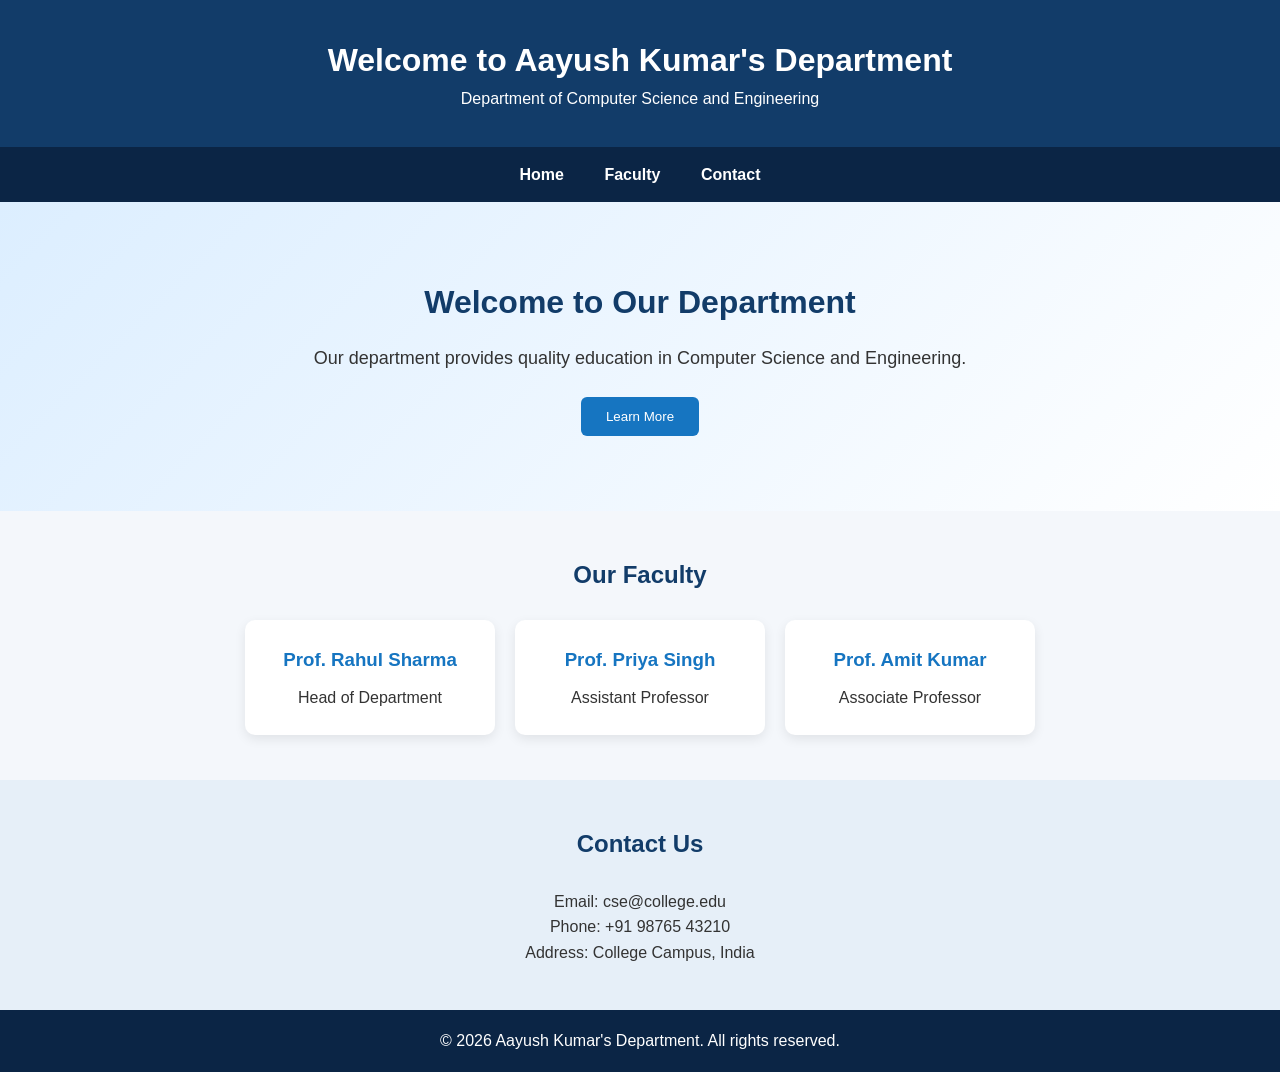
<file: index.html>
<!DOCTYPE html>
<html lang="en">
<head>
    <meta charset="UTF-8">
    <meta name="viewport" content="width=device-width, initial-scale=1.0">
    <title>Aayush Kumar's Department</title>

    <style>
        * {
            margin: 0;
            padding: 0;
            box-sizing: border-box;
            scroll-behavior: smooth;
        }

        body {
            font-family: Arial, sans-serif;
            background: #f4f7fb;
            color: #333;
            line-height: 1.6;
        }

        header {
            background: #123c69;
            color: white;
            text-align: center;
            padding: 35px 15px;
        }

        nav {
            background: #0b2545;
            text-align: center;
            padding: 15px;
        }

        nav a {
            color: white;
            text-decoration: none;
            margin: 0 18px;
            font-weight: bold;
        }

        nav a:hover {
            color: #69d2ff;
        }

        .hero {
            text-align: center;
            padding: 75px 20px;
            background: linear-gradient(135deg, #dceeff, white);
        }

        .hero h2 {
            color: #123c69;
            font-size: 32px;
            margin-bottom: 15px;
        }

        .hero p {
            margin-bottom: 25px;
            font-size: 18px;
        }

        button {
            background: #1675c1;
            color: white;
            border: none;
            padding: 12px 25px;
            border-radius: 6px;
            cursor: pointer;
        }

        button:hover {
            background: #0b2545;
        }

        section {
            padding: 45px 20px;
            text-align: center;
        }

        section h2 {
            color: #123c69;
            margin-bottom: 25px;
        }

        .cards {
            display: flex;
            justify-content: center;
            flex-wrap: wrap;
            gap: 20px;
        }

        .card {
            background: white;
            width: 250px;
            padding: 25px;
            border-radius: 10px;
            box-shadow: 0 4px 12px #00000015;
            transition: 0.3s;
        }

        .card:hover {
            transform: translateY(-5px);
        }

        .card h3 {
            color: #1675c1;
            margin-bottom: 10px;
        }

        #contact {
            background: #e6eff8;
        }

        footer {
            background: #0b2545;
            color: white;
            text-align: center;
            padding: 18px;
        }

        @media (max-width: 600px) {
            header h1 {
                font-size: 23px;
            }

            nav a {
                margin: 0 8px;
                font-size: 14px;
            }

            .hero h2 {
                font-size: 25px;
            }
        }
    </style>
</head>

<body>
    <header>
        <h1>Welcome to Aayush Kumar's Department</h1>
        <p>Department of Computer Science and Engineering</p>
    </header>

    <nav>
        <a href="#home">Home</a>
        <a href="#faculty">Faculty</a>
        <a href="#contact">Contact</a>
    </nav>

    <section class="hero" id="home">
        <h2>Welcome to Our Department</h2>
        <p>Our department provides quality education in Computer Science and Engineering.</p>
        <button onclick="showMessage()">Learn More</button>
    </section>

    <section id="faculty">
        <h2>Our Faculty</h2>
        <div class="cards">
            <div class="card">
                <h3>Prof. Rahul Sharma</h3>
                <p>Head of Department</p>
            </div>

            <div class="card">
                <h3>Prof. Priya Singh</h3>
                <p>Assistant Professor</p>
            </div>

            <div class="card">
                <h3>Prof. Amit Kumar</h3>
                <p>Associate Professor</p>
            </div>
        </div>
    </section>

    <section id="contact">
        <h2>Contact Us</h2>
        <p>Email: cse@college.edu</p>
        <p>Phone: +91 98765 43210</p>
        <p>Address: College Campus, India</p>
    </section>

    <footer>
        <p>&copy; <span id="year"></span> Aayush Kumar's Department. All rights reserved.</p>
    </footer>

    <script>
        function showMessage() {
            alert("Welcome to Aayush Kumar's Department of CSE!");
        }

        document.getElementById("year").textContent =
            new Date().getFullYear();
    </script>
</body>
</html>
</file>
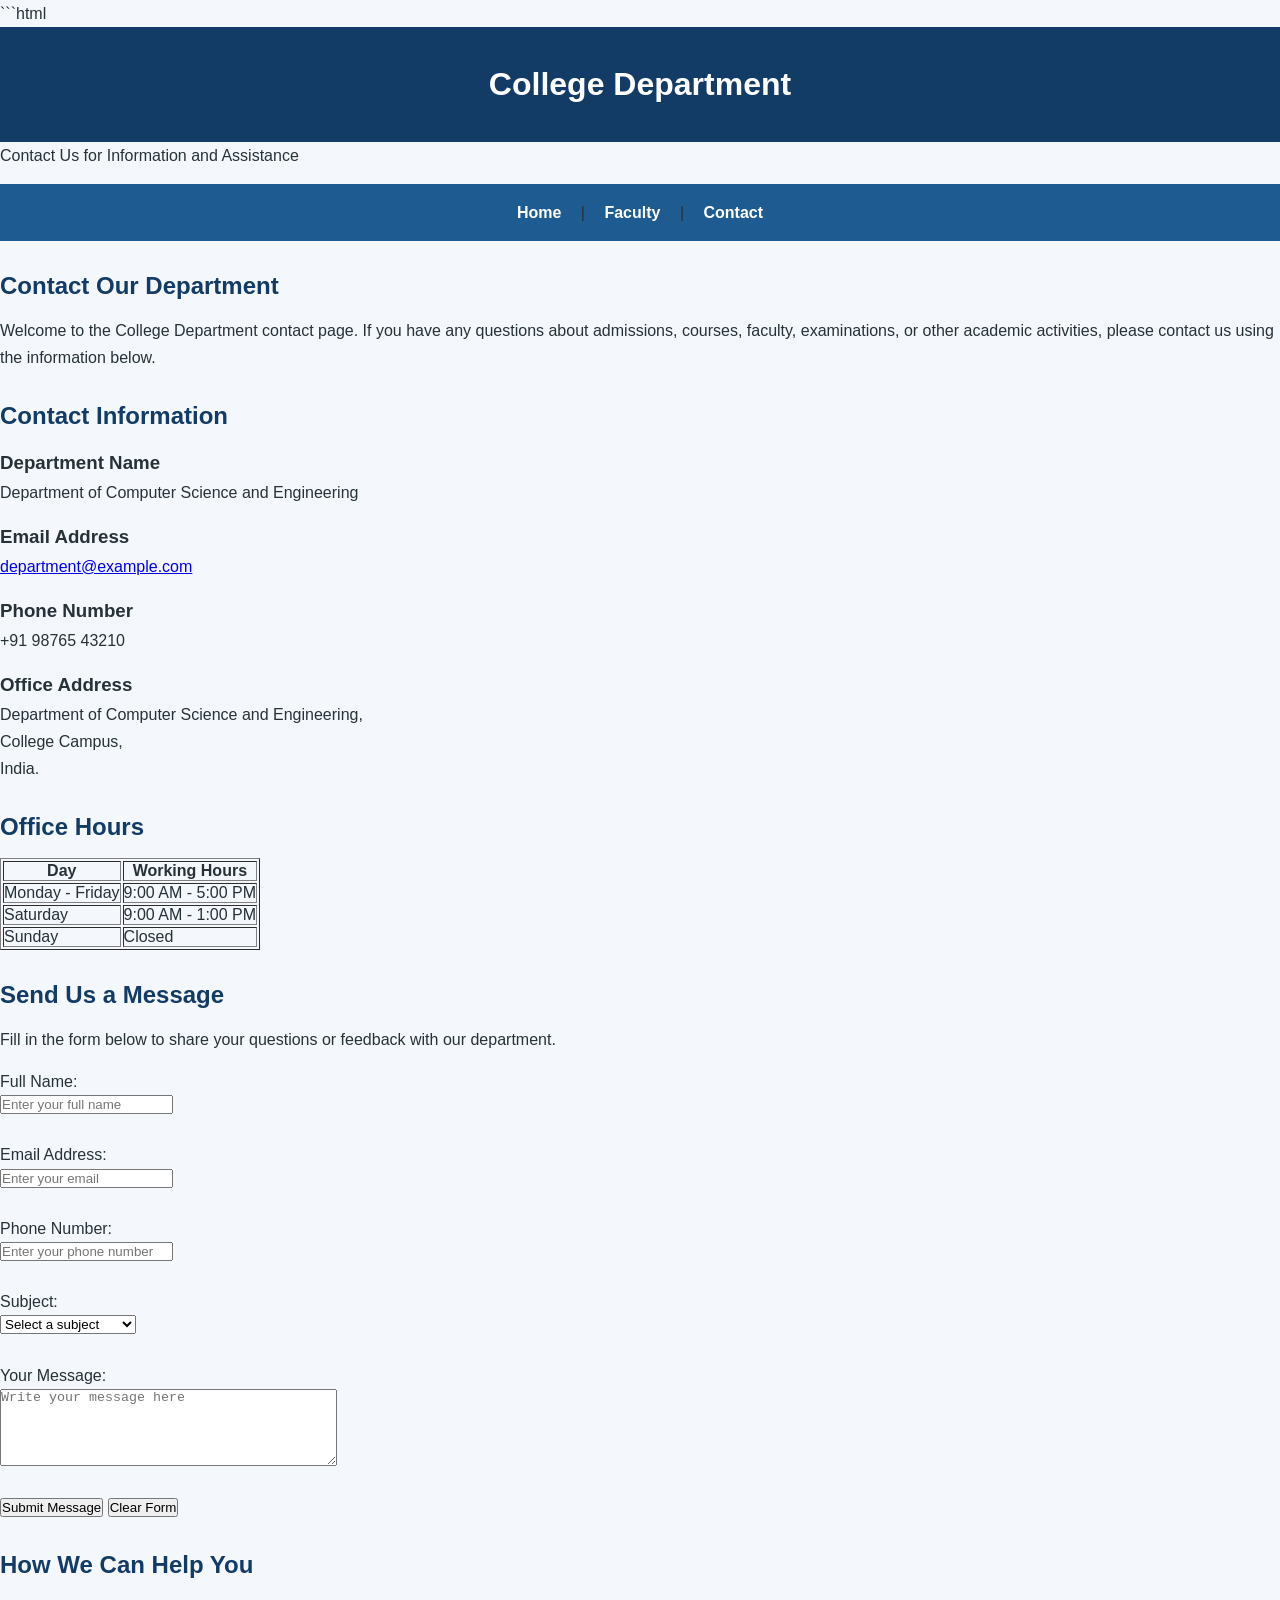
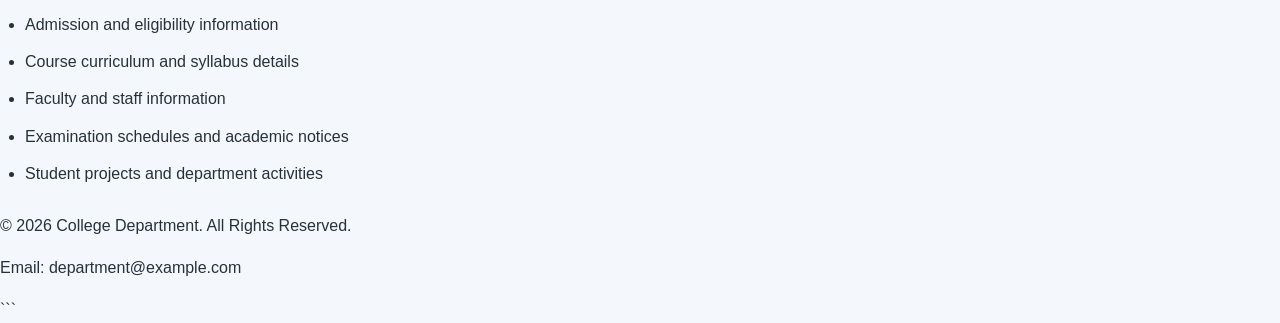
<file: conatct.html>
```html
<!DOCTYPE html>
<html lang="en">
<head>
    <meta charset="UTF-8">
    <meta name="viewport" content="width=device-width, initial-scale=1.0">
    <title>Contact Us - College Department</title>
    <link rel="stylesheet" href="style.css">
</head>

<body>

    <!-- Header Section -->
    <header>
        <h1>College Department</h1>
        <p>Contact Us for Information and Assistance</p>
    </header>

    <!-- Navigation Menu -->
    <nav>
        <a href="index.html">Home</a> |
        <a href="faculty.html">Faculty</a> |
        <a href="contact.html">Contact</a>
    </nav>

    <!-- Main Content -->
    <main>

        <!-- Introduction -->
        <section>
            <h2>Contact Our Department</h2>
            <p>
                Welcome to the College Department contact page.
                If you have any questions about admissions, courses,
                faculty, examinations, or other academic activities,
                please contact us using the information below.
            </p>
        </section>

        <!-- Contact Information -->
        <section>
            <h2>Contact Information</h2>

            <h3>Department Name</h3>
            <p>Department of Computer Science and Engineering</p>

            <h3>Email Address</h3>
            <p>
                <a href="mailto:department@example.com">
                    department@example.com
                </a>
            </p>

            <h3>Phone Number</h3>
            <p>+91 98765 43210</p>

            <h3>Office Address</h3>
            <p>
                Department of Computer Science and Engineering,<br>
                College Campus,<br>
                India.
            </p>
        </section>

        <!-- Office Hours -->
        <section>
            <h2>Office Hours</h2>
            <table border="1" cellpadding="10">
                <tr>
                    <th>Day</th>
                    <th>Working Hours</th>
                </tr>
                <tr>
                    <td>Monday - Friday</td>
                    <td>9:00 AM - 5:00 PM</td>
                </tr>
                <tr>
                    <td>Saturday</td>
                    <td>9:00 AM - 1:00 PM</td>
                </tr>
                <tr>
                    <td>Sunday</td>
                    <td>Closed</td>
                </tr>
            </table>
        </section>

        <!-- Contact Form -->
        <section>
            <h2>Send Us a Message</h2>
            <p>
                Fill in the form below to share your questions
                or feedback with our department.
            </p>

            <form action="#" method="post">

                <label for="name">Full Name:</label><br>
                <input type="text" id="name" name="name"
                       placeholder="Enter your full name" required>
                <br><br>

                <label for="email">Email Address:</label><br>
                <input type="email" id="email" name="email"
                       placeholder="Enter your email" required>
                <br><br>

                <label for="phone">Phone Number:</label><br>
                <input type="tel" id="phone" name="phone"
                       placeholder="Enter your phone number">
                <br><br>

                <label for="subject">Subject:</label><br>
                <select id="subject" name="subject" required>
                    <option value="">Select a subject</option>
                    <option value="admission">Admissions</option>
                    <option value="courses">Courses</option>
                    <option value="faculty">Faculty Information</option>
                    <option value="examination">Examinations</option>
                    <option value="other">Other</option>
                </select>
                <br><br>

                <label for="message">Your Message:</label><br>
                <textarea id="message" name="message"
                          rows="5" cols="40"
                          placeholder="Write your message here"
                          required></textarea>
                <br><br>

                <button type="submit">Submit Message</button>
                <button type="reset">Clear Form</button>

            </form>
        </section>

        <!-- Additional Information -->
        <section>
            <h2>How We Can Help You</h2>
            <ul>
                <li>Admission and eligibility information</li>
                <li>Course curriculum and syllabus details</li>
                <li>Faculty and staff information</li>
                <li>Examination schedules and academic notices</li>
                <li>Student projects and department activities</li>
            </ul>
        </section>

    </main>

    <!-- Footer -->
    <footer>
        <p>&copy; 2026 College Department. All Rights Reserved.</p>
        <p>Email: department@example.com</p>
    </footer>

</body>
</html>
```
</file>
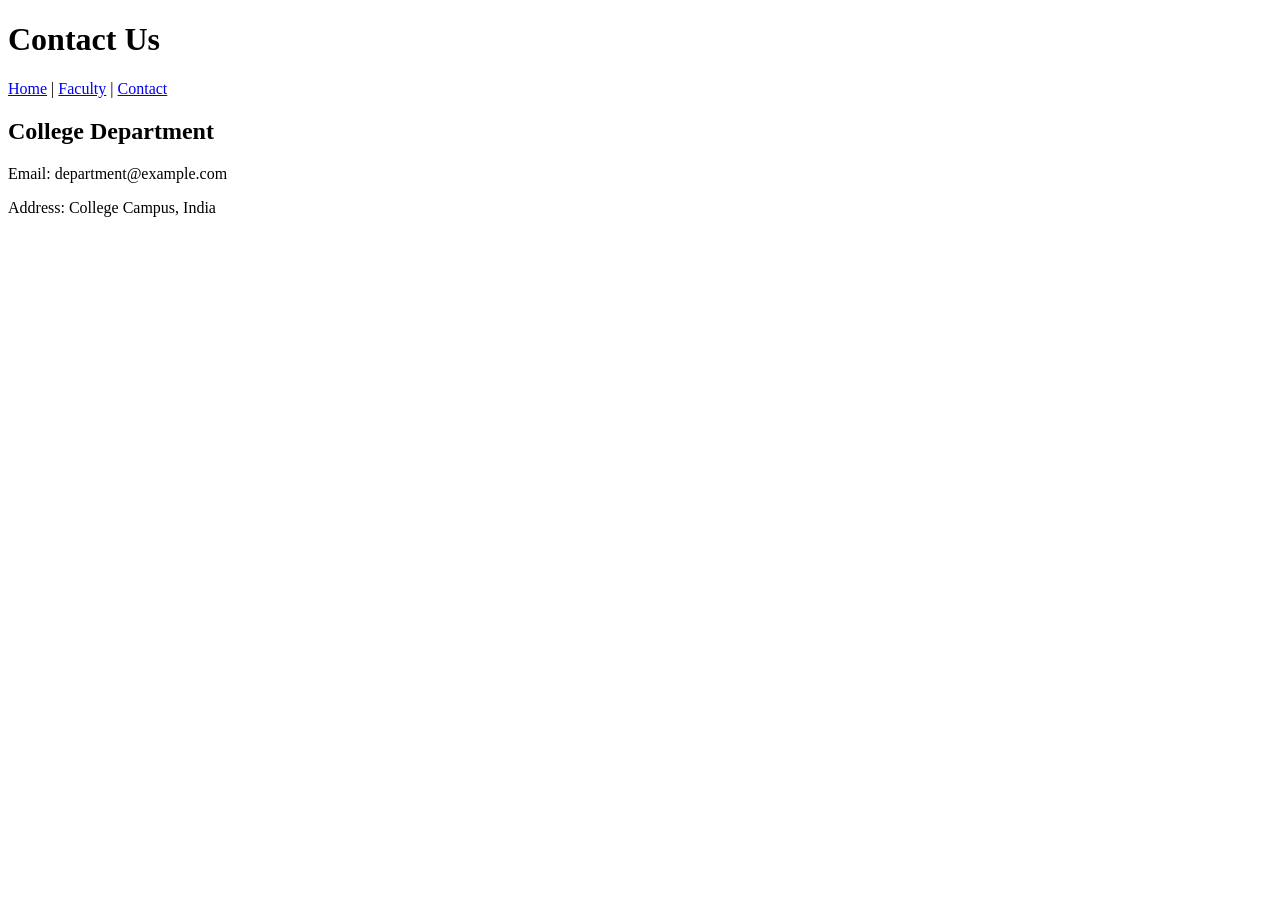
<file: contact.html>
<!DOCTYPE html>
<html>
<head>
    <title>Contact Page</title>
</head>
<body>
    <h1>Contact Us</h1>

    <nav>
        <a href="index.html">Home</a> |
        <a href="faculty.html">Faculty</a> |
        <a href="contact.html">Contact</a>
    </nav>

    <h2>College Department</h2>
    <p>Email: department@example.com</p>
    <p>Address: College Campus, India</p>
</body>
</html>
</file>
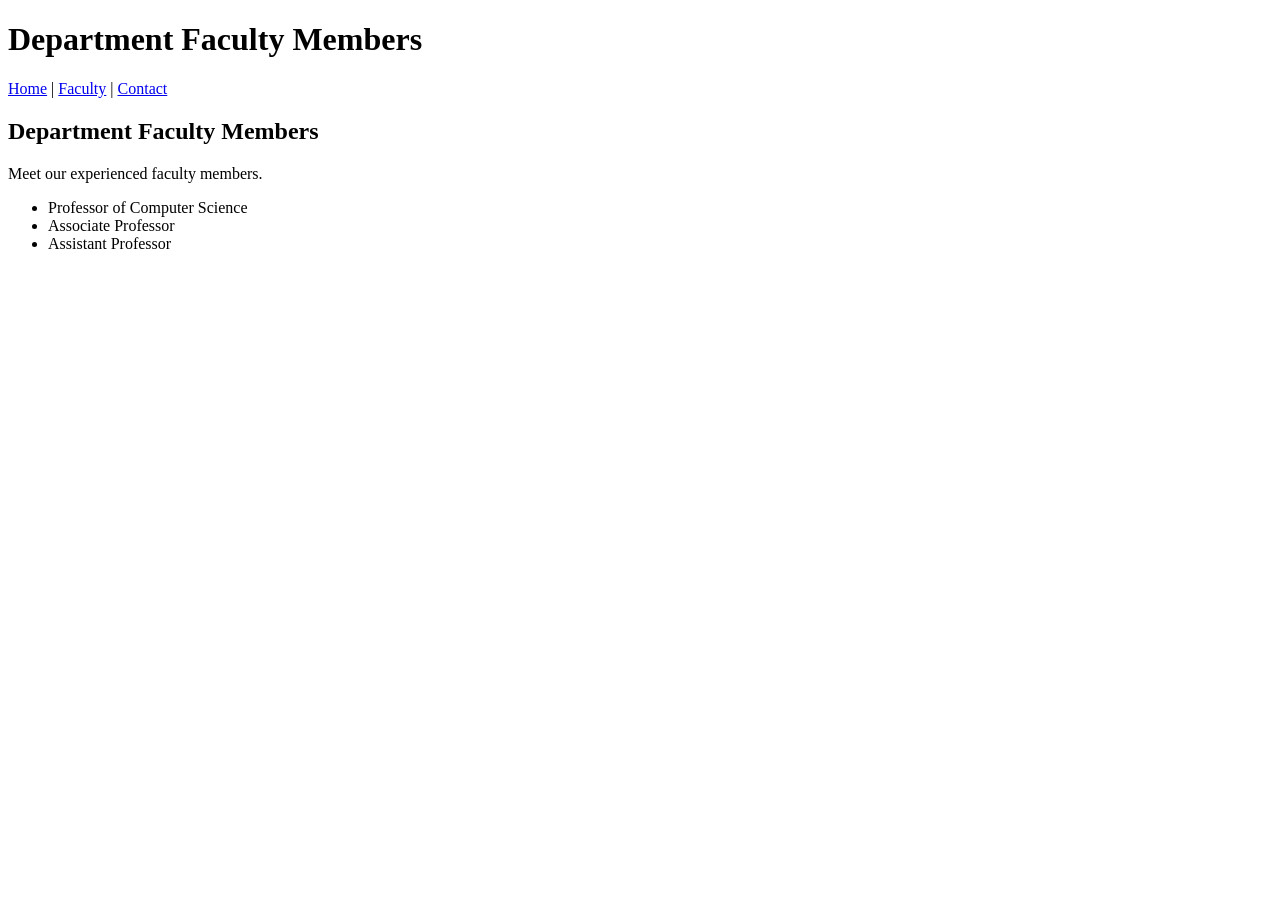
<file: faculty.html>
<!DOCTYPE html>
<html>
<head>
    <title>Faculty Page</title>
</head>
<body>
   <h1>Department Faculty Members</h1>
    <nav>
        <a href="index.html">Home</a> |
        <a href="faculty.html">Faculty</a> |
        <a href="contact.html">Contact</a>
    </nav>

    <h2>Department Faculty Members</h2>
    <p>Meet our experienced faculty members.</p>

    <ul>
        <li>Professor of Computer Science</li>
        <li>Associate Professor</li>
        <li>Assistant Professor</li>
    </ul>
</body>
</html>
</file>
<file: style.css>
/* General page styling */
* {
    margin: 0;
    padding: 0;
    box-sizing: border-box;
}

body {
    font-family: Arial, sans-serif;
    background-color: #f4f7fb;
    color: #263238;
    line-height: 1.7;
}

/* Header and headings */
h1 {
    background-color: #123b66;
    color: white;
    text-align: center;
    padding: 30px 15px;
    font-size: 32px;
}

h2 {
    color: #123b66;
    margin: 25px 0 10px;
}

/* Navigation bar */
nav {
    background-color: #1d5b91;
    text-align: center;
    padding: 15px;
}

nav a {
    color: white;
    text-decoration: none;
    margin: 0 15px;
    font-weight: bold;
}

nav a:hover {
    color: #ffd166;
    text-decoration: underline;
}

/* Main content */
body > h2,
body > p,
body > ul {
    margin-left: auto;
    margin-right: auto;
    max-width: 900px;
    padding-left: 20px;
    padding-right: 20px;
}

p {
    margin-bottom: 15px;
}

ul {
    padding-top: 10px;
    padding-bottom: 20px;
}

li {
    margin-left: 25px;
    padding: 5px 0;
}

/* Responsive design */
@media (max-width: 600px) {
    h1 {
        font-size: 24px;
        padding: 22px 10px;
    }

    nav a {
        display: inline-block;
        margin: 5px 8px;
    }
}
</file>
